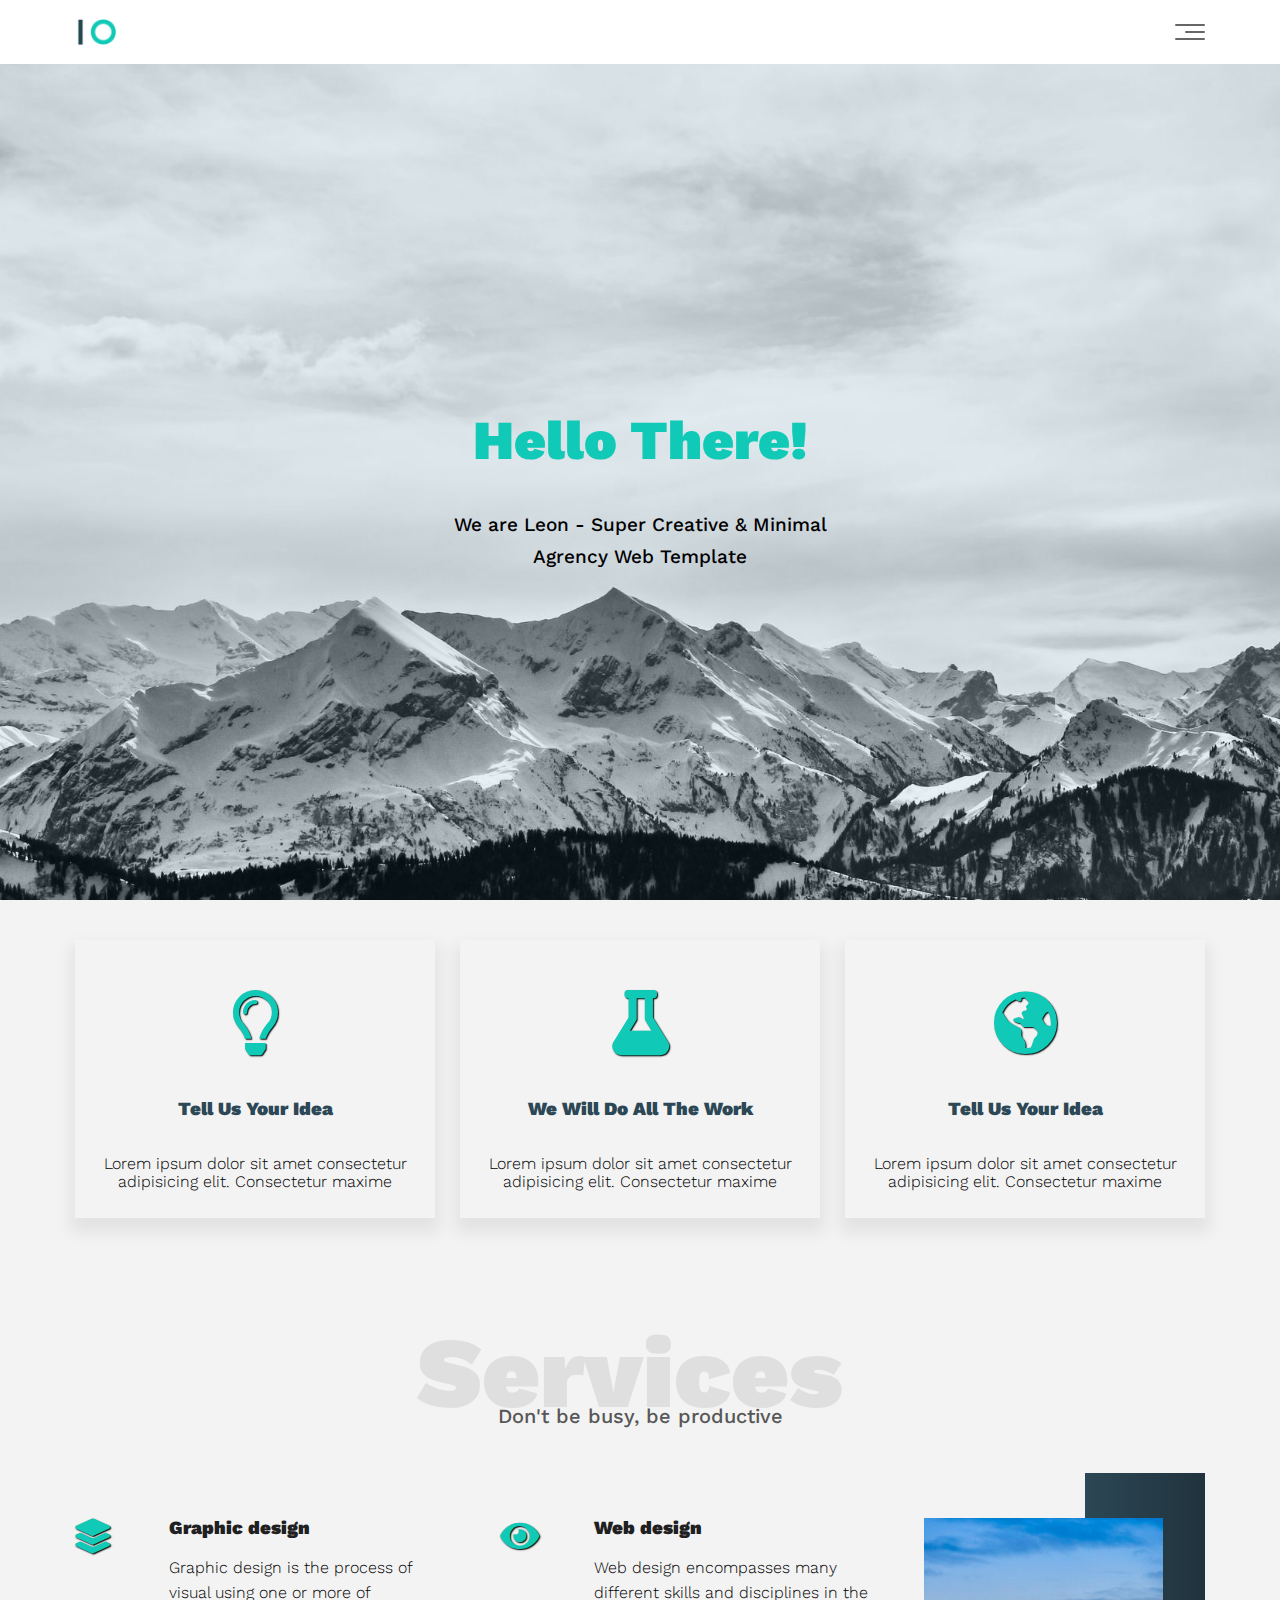
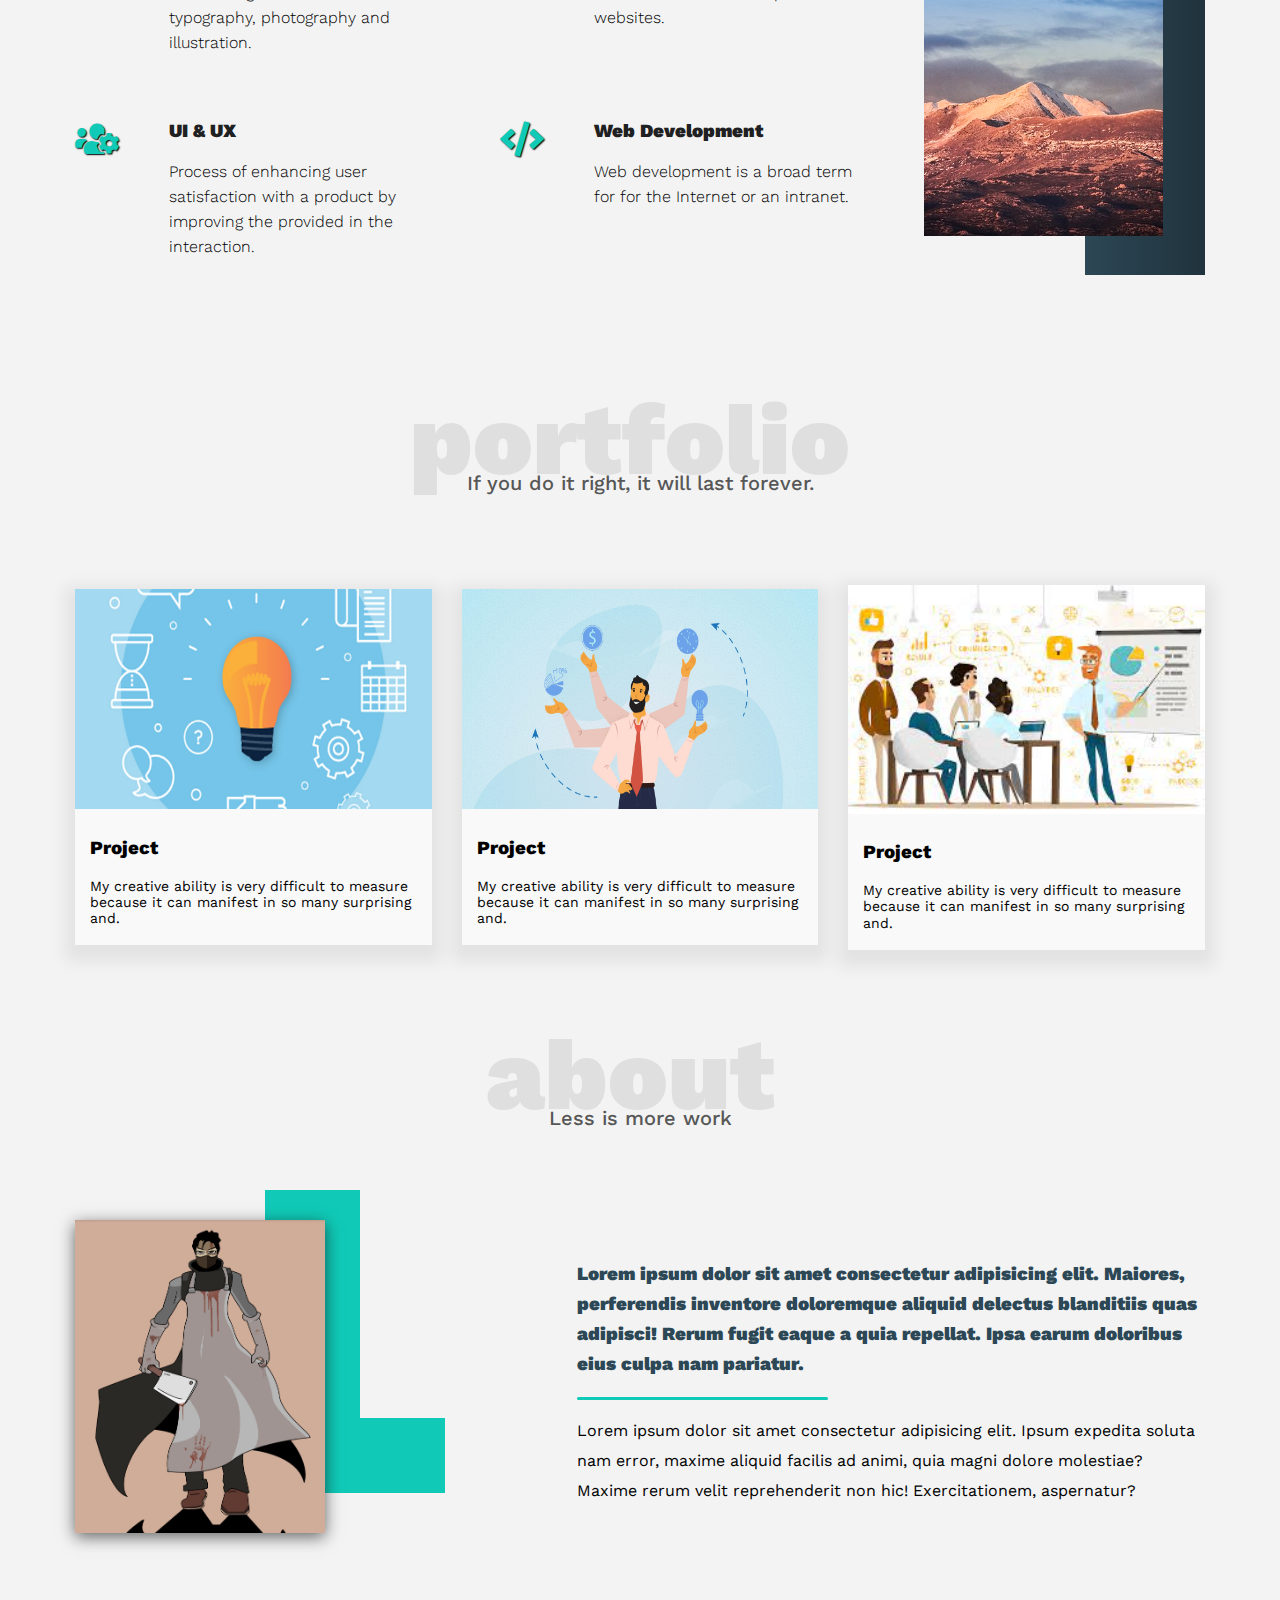
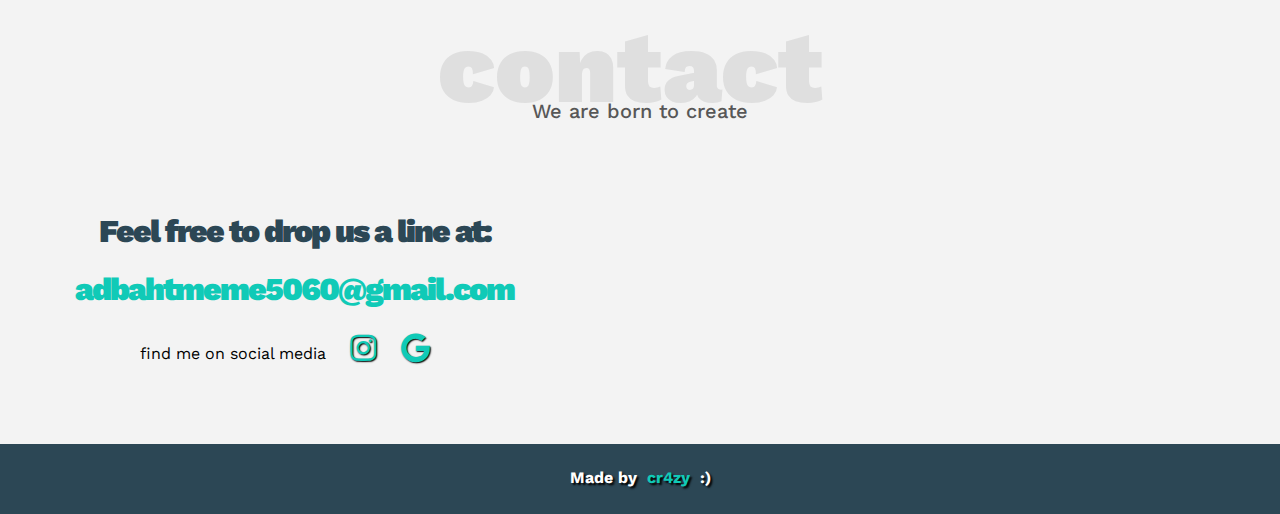
<file: index.html>
<!DOCTYPE html>
<html lang="en">
<head>
    <meta charset="UTF-8">
    <meta http-equiv="X-UA-Compatible" content="IE=edge">
    <meta name="viewport" content="width=device-width, initial-scale=1.0">
    <!-- normlize css file  -->
    <link rel="stylesheet" href="css/normlize.css">
    <!-- main css file -->
    <link rel="stylesheet" href="css/leon-template.css">
    <link rel="stylesheet" href="css/all.min.css">
    <!-- font file -->
    <link rel="preconnect" href="https://fonts.googleapis.com">
    <link rel="preconnect" href="https://fonts.gstatic.com" crossorigin>
    <link href="https://fonts.googleapis.com/css2?family=Work+Sans:wght@200;300;400;500;600;700;800&display=swap" rel="stylesheet">
    <title>leon template</title>
</head>
<body>
    <header>
        <div class="container">
        <img class="logo" src="images/logo.png">
        <div class="icons">
            <ul class="al56o6">
                <li></li>
                <li class="mid-li"></li>
                <li></li>
            </ul>
            <ul class="links">
                <li><a href="index.html">Home</a></li>
                <li><a href="#feature">Features</a></li>
                <li><a href="#Services">Services</a></li>
                <li><a href="#project">About</a></li>
            </ul>
            </div>
        </div>
    </header>
        <div class="hello-there">
                <div class="text-hello">
                <h1>Hello There!</h1>
                <p>We are Leon - Super Creative & Minimal Agrency Web Template</p>
            </div>
    </div >
    <div class="features" id="feature">
            <div class="container">
            <div class="feature-1 kid">
                <i class="far fa-lightbulb"></i>
                <h3>Tell Us Your Idea</h3>
                <p>Lorem ipsum dolor sit amet consectetur adipisicing elit. Consectetur maxime</p>
            </div>
            <div class="feature-2 kid">
                 <i class="fas fa-flask"></i>
                <h3>We Will Do All The Work</h3>
                <p>Lorem ipsum dolor sit amet consectetur adipisicing elit. Consectetur maxime</p>
            </div>
            <div class="feature-3 kid">
                <i class="fas fa-globe-americas"></i>
                <h3>Tell Us Your Idea</h3>
                <p>Lorem ipsum dolor sit amet consectetur adipisicing elit. Consectetur maxime</p>
            </div>
        </div>
    </div>
    <div class="space" id="Services">
        <div class="container">
        <h1 class="big-h1">Services</h1>
        <p>Don't be busy, be productive</p>
     </div>
    </div>
    <div class="services">
        <div class="container">
            <div class="icons"><i class="fas fa-layer-group"></i></div>
            <div class="service">
                <h3>Graphic design</h3>
                <p>Graphic design is the process of visual 
                    using one or more of typography, 
                    photography and illustration.</p>
            </div>
           
            <div class="icons"><i class="fas fa-eye"></i></div>
            <div class="service">
                <h3>Web design</h3>
                <p>Web design encompasses many different skills and
                disciplines in the
                websites.</p>
            </div> 
            <div class="icons"><i class="fas fa-users-cog"></i></div>
            <div class="service">
                <h3>UI & UX</h3>
                <p>Process of enhancing user satisfaction 
                    with a product by improving the  
                    provided in the interaction.</p>
            </div>
            <div class="icons"><i class="fas fa-code"></i></div>
            <div class="service">
                <h3>Web Development</h3>
                <p>Web development is a broad term for 
                    for the Internet or an intranet.</p>
            </div>
            <div class="image"><img src="images/services.jpg" alt=""></div>
        </div>
    </div>
    <div class="space">
        <div class="container">
        <h1 class="big-h1">portfolio</h1>
        <p>If you do it right, it will last forever.</p>
    </div>
    </div>
    <div class="project" id="project">
        <div class="container">
            <div class="card">
                <img src="images/5-skills-project-management-degree-elmhurst-college-infographic-thumb1.jpg">
                <div class="padding"><h3>Project</h3>
                <p>My creative ability is very difficult to measure because it can 
                    manifest in so many surprising and.</p>
            </div>
            </div>
            <div class="card">
                <img src="images/KP RMIT GDPM - Mini IG Header.jpg">
                <div class="padding"><h3>Project</h3>
                <p>My creative ability is very difficult to measure because it can 
                    manifest in so many surprising and.</p>
            </div>
            </div>
            <div class="card">
                <img src="images/تنزيل.jfif">
                <div class="padding"><h3>Project</h3>
                <p>My creative ability is very difficult to measure because it can 
                    manifest in so many surprising and.</p>
                </div>
            </div>
        </div>
    </div>
    <div class="space">
        <div class="container">
            <h1 class="big-h1">about</h1>
            <p>Less is more work</p>
        </div>
    </div>
    <div class="less-is-more">
        <div class="container">
            <div class="sfah-image">
                <img src="images/Screenshot 2021-12-01 020409.png">
            </div>
            <div class="lorems">
                <h3>Lorem ipsum dolor sit amet consectetur adipisicing elit. Maiores, 
                    perferendis inventore doloremque aliquid delectus blanditiis 
                    quas adipisci! Rerum fugit eaque a quia repellat. Ipsa earum 
                    doloribus eius culpa nam pariatur.
                </h3>
                <hr>
                <p>Lorem ipsum dolor sit amet consectetur adipisicing elit. Ipsum expedita
                    soluta nam error, maxime aliquid facilis ad 
                    animi, quia magni dolore molestiae? Maxime rerum velit
                    reprehenderit non hic! Exercitationem, aspernatur?
                </p>
            </div>
        </div>
    </div>
    <div class="space">
        <div class="container">
            <h1 class="big-h1">contact</h1>
            <p>We are born to create</p>
        </div>
    </div>
    <nav>
        <div class="container">
            <div class="feel">
                <h1>Feel free to drop us a line at:</h1>
                <h1>adbahtmeme5060@gmail.com</h1>
                <p>find me on social media</p>
                <a href="https://www.instagram.com/ic4rz/" target="blank"><i class="fab fa-instagram"></i></a>
                <a href="https://mail.google.com/" target="blank"><i class="fab fa-google"></i></a>
            </div>
        </div>
    </nav>
    <footer><div class="container"><p>Made by <p class='blue'> cr4zy </p> :&#41</p></div></footer>
</body>
</html>
</file>
<file: css/leon-template.css>
html {
  scroll-behavior: smooth;
}

* {
  box-sizing: border-box;
  list-style: none;
  text-decoration: none;
}
body {
  font-family: "Work Sans", sans-serif;
}

.container {
  margin-left: auto;
  margin-right: auto;
  padding-left: 20px;
  padding-right: 20px;
  position: relative;
}

:root {
  --main-color: #10cab7;
  --second-color: #2c4755;
  --background-color: #f3f3f3;
}
i {
  color: var(--main-color);
  text-shadow: 1px 1px 1.4px black;
}

/*   _-|-_  logbal rules   */

header .container {
  height: 64px;
  display: flex;
  flex-flow: row nowrap;
  justify-content: space-between;
  align-items: center;
}

.logo {
  width: 70px;
}

.icons:hover .mid-li {
  width: 30px;
  transform: translateX(0);
  -webkit-transform: translateX(0);
  -moz-transform: translateX(0);
  -ms-transform: translateX(0);
  -o-transform: translateX(0);
}

.icons {
  position: relative;
}

.al56o6 li:not(.mid-li) {
  margin-top: 5px;
  width: 30px;
  height: 2px;
  background-color: #666;
  border-radius: 10px;
  -webkit-border-radius: 10px;
  -moz-border-radius: 10px;
  -ms-border-radius: 10px;
  -o-border-radius: 10px;
}

.mid-li {
  transform: translatex(50%);
  -webkit-transform: translatex(50%);
  -moz-transform: translatex(50%);
  -ms-transform: translatex(50%);
  -o-transform: translatex(50%);
  transition: 0.3s;
  margin-top: 5px;
  width: 20px;
  height: 2px;
  background-color: #666;
  border-radius: 10px;
  -webkit-border-radius: 10px;
  -moz-border-radius: 10px;
  -ms-border-radius: 10px;
  -o-border-radius: 10px;
  -webkit-transition: 0.3s;
  -moz-transition: 0.3s;
  -ms-transition: 0.3s;
  -o-transition: 0.3s;
}

.links::before {
  content: "";
  position: absolute;
  top: -29px;
  right: 5px;
  width: 1px;
  height: 1px;
  border-color: transparent transparent var(--second-color) transparent;
  border-style: solid;
  border-width: 15px;
}

.icons:hover .links ,.icons:active .links ,.icons:focus .links {
  display: block;
  animation: op 0.5s;
  -webkit-animation: op 0.5s;
  animation-fill-mode: both;
}

.links {
  display: none;
  position: absolute;
  background-color: #24484f;
  color: #f9f9f9;
  border-radius: 10px;
  -webkit-border-radius: 10px;
  -moz-border-radius: 10px;
  -ms-border-radius: 10px;
  -o-border-radius: 10px;
  min-width: 180px;
  min-height: 190px;
  left: -105px;
  top: 35px;
  padding-left: 0;
  transition: opacity 1s;
  -webkit-transition: opacity 1s;
  -moz-transition: opacity 1s;
  -ms-transition: opacity 1s;
  -o-transition: opacity 1s;
  opacity: 0;
  z-index: 2;
  box-shadow: 0 2px 15px black;
}

@keyframes op {
  to {
    opacity: 1;
  }
}

.links * {
  color: white;
  padding-top: 15px;
  padding-bottom: 18px;
  padding-left: 10px;
  font-size: 20px;
  font-weight: 500;
  transition: 0.3s;
  -webkit-transition: 0.3s;
  -moz-transition: 0.3s;
  -ms-transition: 0.3s;
  -o-transition: 0.3s;
}
.links > *:not(:last-child) {
  border-bottom: 2px #aaa solid;
}

.links li:hover {
  padding-left: 30px;
}

.hello-there {
  background-image: url(../images/landing.jpg);
  background-position: center;
  background-size: cover;
  min-height: calc(100vh - 64px);
  position: relative;
}
.hello-there::before {
  content: "";
  position: absolute;
  left: 0;
  top: 0;
  width: 100%;
  height: 100%;
  background-color: #01669917;
}
.text-hello {
  position: absolute;
  left: 50%;
  top: 50%;
  transform: translate(-50%, -50%);
  -webkit-transform: translate(-50%, -50%);
  -moz-transform: translate(-50%, -50%);
  -ms-transform: translate(-50%, -50%);
  -o-transform: translate(-50%, -50%);
  min-width: 300px;
  max-width: 380px;
  text-align: center;
}

.hello-there h1 {
  color: var(--main-color);
  font-weight: 900;
  font-size: 47px;
}
.hello-there p {
  font-weight: 500;
  font-size: 19px;
  line-height: 2rem;
}
.features {
  background-color: var(--background-color);
  padding-top: 40px;
}

.features .container {
  display: flex;
  flex-flow: row nowrap;
  align-content: space-between;
  gap: 25px;
}

.kid {
  display: flex;
  flex-flow: column;
  text-align: center;
  max-width: 340px;
  font-weight: 300;
  margin-bottom: 30px;
  box-shadow: 0 10px 15px 5px #11111111;
  padding-left: 10px;
  padding-right: 10px;
  padding-bottom: 10px;
}

.kid i {
  color: var(--main-color);
  margin-top: 50px;
  margin-bottom: 25px;
  font-size: 65px;
}
.kid h3 {
  color: var(--second-color);
  font-weight: 900;
}

.space {
  height: 270px;
  background-color: var(--background-color);
  padding-bottom: 80px;
}

.space .container {
  display: flex;
  align-items: center;
  justify-content: center;
  flex-flow: column;
}

.big-h1 {
  font-size: 100px;
  font-weight: 900;
  margin-bottom: -45px;
  color: #dfdfdf;
  padding-right: 20px;
}
.space p {
  font-size: 20px;
  color: #575757;
  font-weight: 500;
}

.services {
  background-color: var(--background-color);
  padding-bottom: 40px;
}

.services .container {
  display: grid;
  gap: 50px;
  grid-template-columns: 0.1fr 1fr 0.1fr 1fr;
}
.service {
  display: flex;
  flex-flow: column;
}
.services i {
  font-size: 35px;
}
.services h3 {
  color: #1f2021;
  font-weight: 900;
  margin-top: 0;
  margin-bottom: 0;
}
.services p {
  font-weight: 300;
  line-height: 25px;
}
.image {
  display: none;
  width: fit-content;
  height: fit-content;
  position: relative;
  z-index: 1;
}
.image::after {
  content: "";
  position: absolute;
  height: calc(100% + 80px);
  width: 120px;
  top: -45px;
  right: 0;
  background: linear-gradient(90deg, var(--second-color), #20333d);
  z-index: -1;
}

.project {
  background-color: var(--background-color);
}
.project .container {
  display: flex;
  gap: 45px;
  flex-flow: column;
  align-items: center;
}

.image img {
  width: 85%;
}

.card {
  min-width: 300px;
  max-width: 450px;
  background-color: #f9f9f9;
  box-shadow: 0 7px 15px 10px #11111111;
}
.card img {
  width: 100%;
  min-height: 220px;
  max-height: 230px;
}
.card h3 {
  font-weight: 800;
}
.card p {
  font-weight: 400;
  font-size: 14px;
}
.padding {
  padding: 5px 15px;
}
.less-is-more {
  background-color: var(--background-color);
}
.sfah-image img {
  width: 100%;
  box-shadow: 0 4px 15px #111111a1;
}
.sfah-image {
  width: 250px;
  position: relative;
  z-index: 1;
}
.sfah-image::before {
  content: "";
  z-index: -1;
  position: absolute;
  right: -35px;
  top: -30px;
  height: 80%;
  width: 95px;
  background-color: var(--main-color);
}
.sfah-image::after {
  content: "";
  z-index: -1;
  position: absolute;
  right: -120px;
  bottom: 50px;
  height: 23%;
  width: 120px;
  background-color: var(--main-color);
}
.less-is-more .container {
  display: flex;
  flex-flow: column;
  align-items: center;
  line-height: 30px;
}
.lorems h3 {
  font-weight: 900;
  color: var(--second-color);
}
.lorems hr {
  background-color: var(--main-color);
  height: 3px;
  width: 40%;
  margin-left: 0;
  border: none;
  border-radius: 500px;
  -webkit-border-radius: 500px;
  -moz-border-radius: 500px;
  -ms-border-radius: 500px;
  -o-border-radius: 500px;
}
nav {
  background-color: var(--background-color);
}
nav .container {
  display: flex;
  align-items: flex-start;
  justify-content: flex-start;
}
.feel {
  text-align: center;
}
nav .container h1 {
  margin-top: 0;
  letter-spacing: -2px;
  font-weight: 900;
  color: var(--second-color);
}
.feel h1:nth-child(2) {
  color: var(--main-color);
}
.feel p,
.feel i {
  display: inline-block;
  margin-right: 1.5vw;
  margin-bottom: 80px;
}
.feel i {
  font-size: 30px;
  transition:.35s;
  -webkit-transition:.35s;
  -moz-transition:.35s;
  -ms-transition:.35s;
  -o-transition:.35s;
  

}
.feel a:hover i {
  color:#2196f3;
  text-shadow: 3px 3px 3px black;
  transform:translate(-2px,-4px) scale(1.15);
  -webkit-transform:translate(-2px,-4px) scale(1.15);
  -moz-transform:translate(-2px,-4px) scale(1.15);
  -ms-transform:translate(-2px,-4px) scale(1.15);
  -o-transform:translate(-2px,-4px) scale(1.15);
}
footer {
  background-color: var(--second-color);
}
footer .container {
  color: white;
  display: flex;
  align-items: center;
  justify-content: center;
  height: 70px;
  font-weight: 700;
  text-shadow: 2px 2px 2px black;
}
.blue {
  color: var(--main-color);
  margin-right: 10px;
  margin-left: 10px;
}

footer i {
  margin-left: 10px;
  color: rgb(23, 217, 251);
  box-shadow: none;
  font-size: 25px;
}

@media (max-width: 640px) {
  .container {
    width: 100%;
    padding: 0 10px 0 10px;
  }
  .big-h1 {
    font-size: 72px;
    padding-right: 3px;
  }
  .kid {
    max-width: 400px;
  }
  .features .container {
    flex-flow: column;
    align-items: center;
    justify-content: center;
  }
  .services .container {
    grid-template-columns: 1fr;
    place-items: center;
    text-align: center;
  }
  .sfah-image::after {
    display: none;
  }
  .sfah-image::before {
    display: none;
  }
  .sfah-image img {
    border: solid 3px var(--second-color);
  }
  nav h1 {
    font-size: 25px;
  }
  nav .container {
    justify-content: center;
  }
}

@media (min-width: 641px) {
  .features .container {
    display: grid;
    grid-template-columns: 1fr 1fr;
    place-items: center;
  }

  .feature-3 {
    grid-column: 1/3;
    justify-self: center;
  }
}
@media (min-width: 768px) and (max-width: 991px) {
  .container {
    width: 750px;
  }

  .kid {
    min-width: 350px;
    max-width: 450px;
  }

  .project .container {
    display: grid;
    grid-template-columns: 1fr 1fr;
    place-items: center;
    gap: 30px;
  }
  .card:nth-child(3) {
    grid-column: 1/3;
    justify-self: center;
  }
}
@media (min-width: 992px) {
  .container {
    width: 970px;
  }

  .features .container {
    display: flex;
    justify-content: space-between;
  }
  .hello-there h1 {
    font-size: 55px;
  }

  .project .container {
    display: grid;
    grid-template-columns: 1fr 1fr;
    place-items: center;
  }
  .card:nth-child(3) {
    grid-column: 1/3;
    justify-self: center;
  }
  .less-is-more .container {
    display: grid;
    grid-template-columns: 0.8fr 1fr;
  }
}
@media (min-width: 1200px) {
  .container {
    width: 1170px;
  }
  .kid {
    max-width: 450px;
  }
  .services .container {
    grid-template-columns: 0.1fr 1fr 0.1fr 1fr 1fr;
  }
  .image {
    display: block;
    grid-area: 1 / 5 / 3/ 6;
  }
  .project .container {
    display: grid;
    grid-template-columns: 1fr 1fr 1fr;
    place-items: center;
    gap: 30px;
  }
  .card:nth-child(3) {
    grid-area: auto;
  }
}
</file>
<file: css/normlize.css>
/*! normalize.css v8.0.1 | MIT License | github.com/necolas/normalize.css */

/* Document
   ========================================================================== */

/**
 * 1. Correct the line height in all browsers.
 * 2. Prevent adjustments of font size after orientation changes in iOS.
 */

html {
  line-height: 1.15; /* 1 */
  -webkit-text-size-adjust: 100%; /* 2 */
}

/* Sections
   ========================================================================== */

/**
 * Remove the margin in all browsers.
 */

body {
  margin: 0;
}

/**
 * Render the `main` element consistently in IE.
 */

main {
  display: block;
}

/**
 * Correct the font size and margin on `h1` elements within `section` and
 * `article` contexts in Chrome, Firefox, and Safari.
 */

h1 {
  font-size: 2em;
  margin: 0.67em 0;
}

/* Grouping content
   ========================================================================== */

/**
 * 1. Add the correct box sizing in Firefox.
 * 2. Show the overflow in Edge and IE.
 */

hr {
  box-sizing: content-box; /* 1 */
  height: 0; /* 1 */
  overflow: visible; /* 2 */
}

/**
 * 1. Correct the inheritance and scaling of font size in all browsers.
 * 2. Correct the odd `em` font sizing in all browsers.
 */

pre {
  font-family: monospace, monospace; /* 1 */
  font-size: 1em; /* 2 */
}

/* Text-level semantics
   ========================================================================== */

/**
 * Remove the gray background on active links in IE 10.
 */

a {
  background-color: transparent;
}

/**
 * 1. Remove the bottom border in Chrome 57-
 * 2. Add the correct text decoration in Chrome, Edge, IE, Opera, and Safari.
 */

abbr[title] {
  border-bottom: none; /* 1 */
  text-decoration: underline; /* 2 */
  text-decoration: underline dotted; /* 2 */
}

/**
 * Add the correct font weight in Chrome, Edge, and Safari.
 */

b,
strong {
  font-weight: bolder;
}

/**
 * 1. Correct the inheritance and scaling of font size in all browsers.
 * 2. Correct the odd `em` font sizing in all browsers.
 */

code,
kbd,
samp {
  font-family: monospace, monospace; /* 1 */
  font-size: 1em; /* 2 */
}

/**
 * Add the correct font size in all browsers.
 */

small {
  font-size: 80%;
}

/**
 * Prevent `sub` and `sup` elements from affecting the line height in
 * all browsers.
 */

sub,
sup {
  font-size: 75%;
  line-height: 0;
  position: relative;
  vertical-align: baseline;
}

sub {
  bottom: -0.25em;
}

sup {
  top: -0.5em;
}

/* Embedded content
   ========================================================================== */

/**
 * Remove the border on images inside links in IE 10.
 */

img {
  border-style: none;
}

/* Forms
   ========================================================================== */

/**
 * 1. Change the font styles in all browsers.
 * 2. Remove the margin in Firefox and Safari.
 */

button,
input,
optgroup,
select,
textarea {
  font-family: inherit; /* 1 */
  font-size: 100%; /* 1 */
  line-height: 1.15; /* 1 */
  margin: 0; /* 2 */
}

/**
 * Show the overflow in IE.
 * 1. Show the overflow in Edge.
 */

button,
input { /* 1 */
  overflow: visible;
}

/**
 * Remove the inheritance of text transform in Edge, Firefox, and IE.
 * 1. Remove the inheritance of text transform in Firefox.
 */

button,
select { /* 1 */
  text-transform: none;
}

/**
 * Correct the inability to style clickable types in iOS and Safari.
 */

button,
[type="button"],
[type="reset"],
[type="submit"] {
  -webkit-appearance: button;
}

/**
 * Remove the inner border and padding in Firefox.
 */

button::-moz-focus-inner,
[type="button"]::-moz-focus-inner,
[type="reset"]::-moz-focus-inner,
[type="submit"]::-moz-focus-inner {
  border-style: none;
  padding: 0;
}

/**
 * Restore the focus styles unset by the previous rule.
 */

button:-moz-focusring,
[type="button"]:-moz-focusring,
[type="reset"]:-moz-focusring,
[type="submit"]:-moz-focusring {
  outline: 1px dotted ButtonText;
}

/**
 * Correct the padding in Firefox.
 */

fieldset {
  padding: 0.35em 0.75em 0.625em;
}

/**
 * 1. Correct the text wrapping in Edge and IE.
 * 2. Correct the color inheritance from `fieldset` elements in IE.
 * 3. Remove the padding so developers are not caught out when they zero out
 *    `fieldset` elements in all browsers.
 */

legend {
  box-sizing: border-box; /* 1 */
  color: inherit; /* 2 */
  display: table; /* 1 */
  max-width: 100%; /* 1 */
  padding: 0; /* 3 */
  white-space: normal; /* 1 */
}

/**
 * Add the correct vertical alignment in Chrome, Firefox, and Opera.
 */

progress {
  vertical-align: baseline;
}

/**
 * Remove the default vertical scrollbar in IE 10+.
 */

textarea {
  overflow: auto;
}

/**
 * 1. Add the correct box sizing in IE 10.
 * 2. Remove the padding in IE 10.
 */

[type="checkbox"],
[type="radio"] {
  box-sizing: border-box; /* 1 */
  padding: 0; /* 2 */
}

/**
 * Correct the cursor style of increment and decrement buttons in Chrome.
 */

[type="number"]::-webkit-inner-spin-button,
[type="number"]::-webkit-outer-spin-button {
  height: auto;
}

/**
 * 1. Correct the odd appearance in Chrome and Safari.
 * 2. Correct the outline style in Safari.
 */

[type="search"] {
  -webkit-appearance: textfield; /* 1 */
  outline-offset: -2px; /* 2 */
}

/**
 * Remove the inner padding in Chrome and Safari on macOS.
 */

[type="search"]::-webkit-search-decoration {
  -webkit-appearance: none;
}

/**
 * 1. Correct the inability to style clickable types in iOS and Safari.
 * 2. Change font properties to `inherit` in Safari.
 */

::-webkit-file-upload-button {
  -webkit-appearance: button; /* 1 */
  font: inherit; /* 2 */
}

/* Interactive
   ========================================================================== */

/*
 * Add the correct display in Edge, IE 10+, and Firefox.
 */

details {
  display: block;
}

/*
 * Add the correct display in all browsers.
 */

summary {
  display: list-item;
}

/* Misc
   ========================================================================== */

/**
 * Add the correct display in IE 10+.
 */

template {
  display: none;
}

/**
 * Add the correct display in IE 10.
 */

[hidden] {
  display: none;
}
</file>
